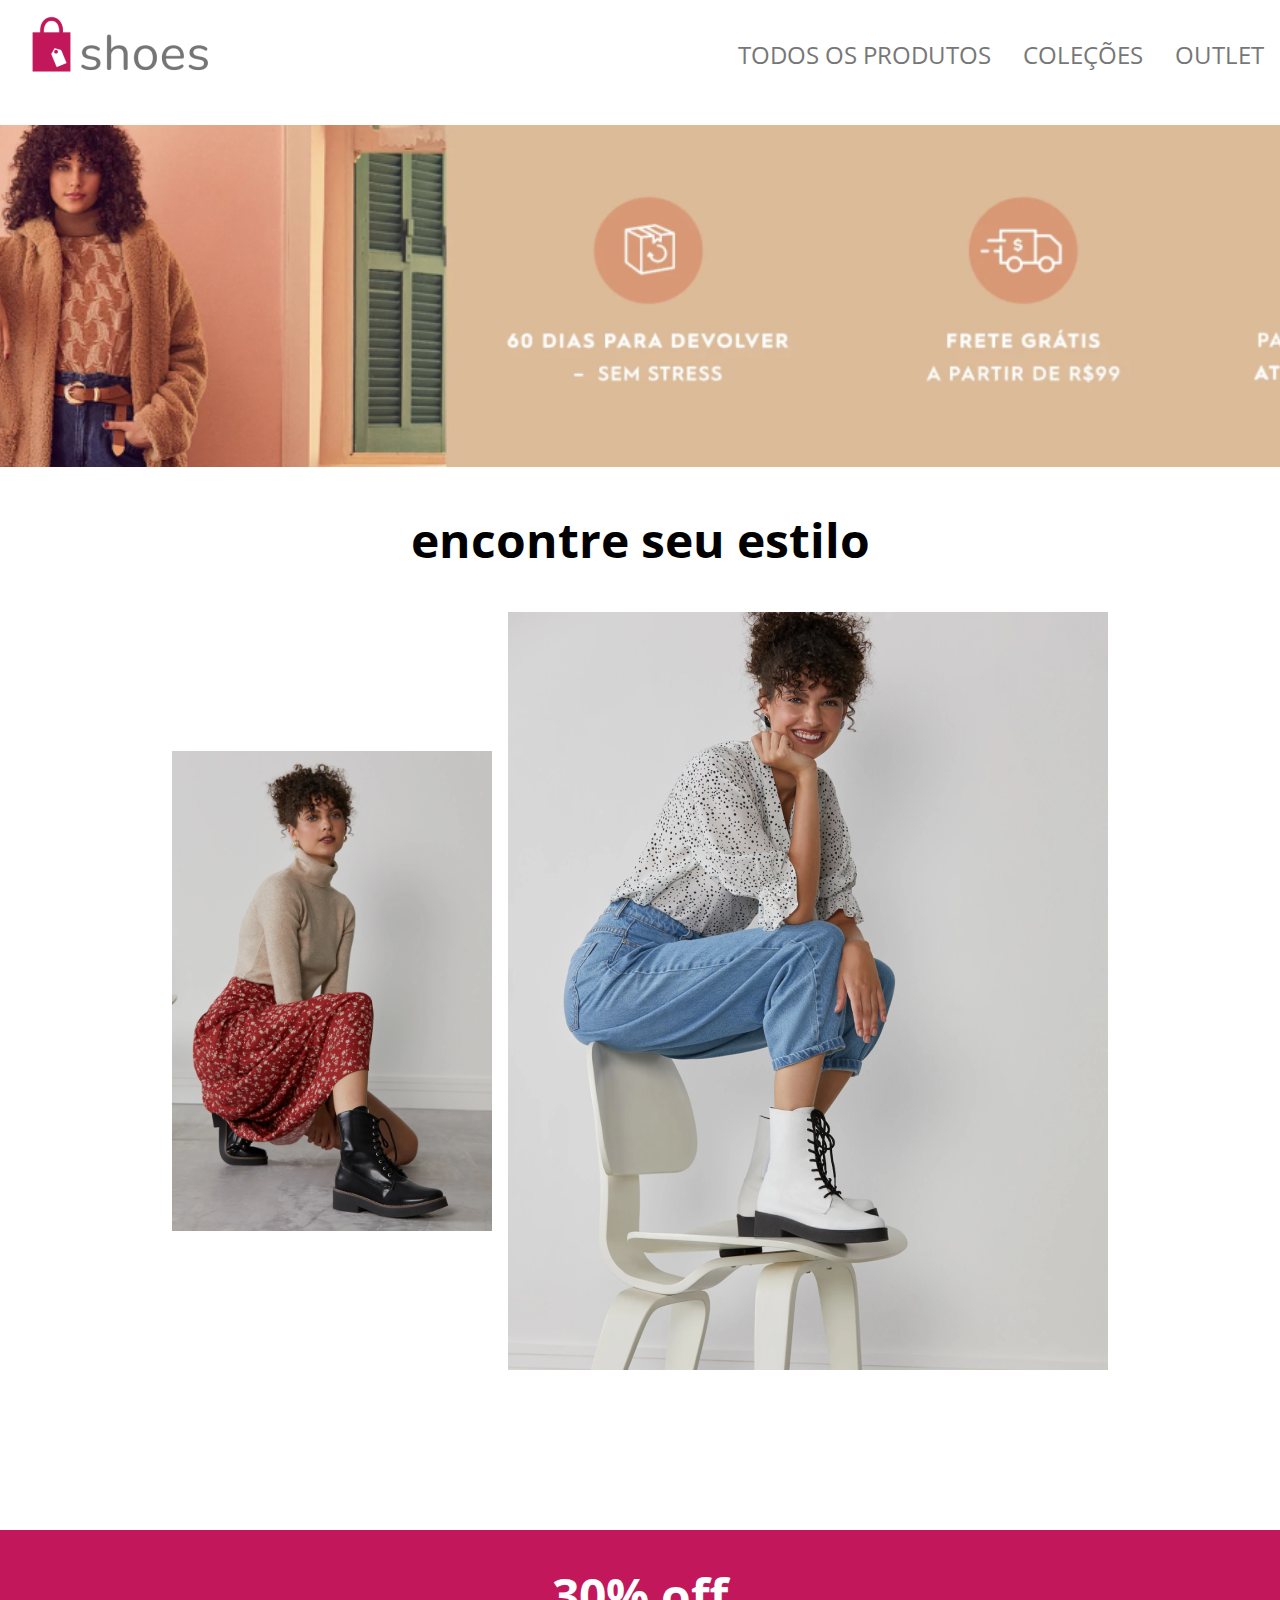
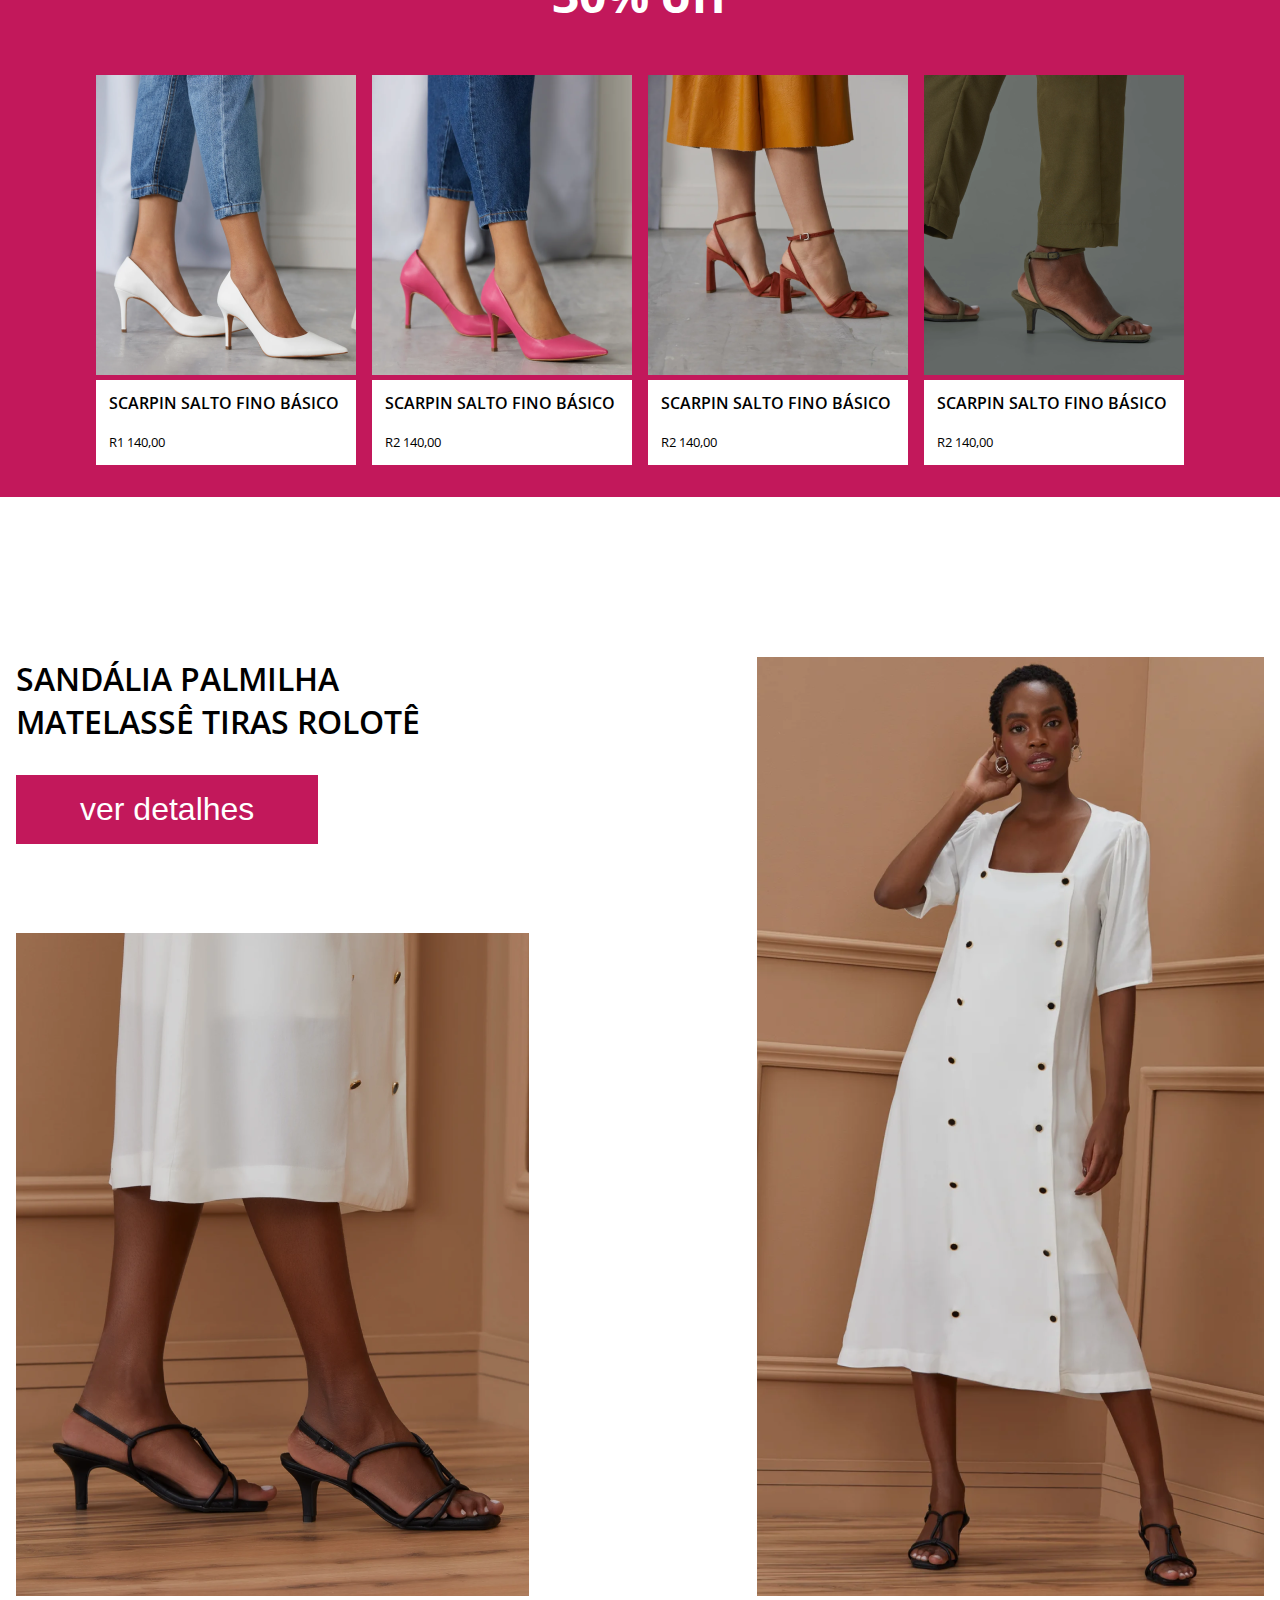
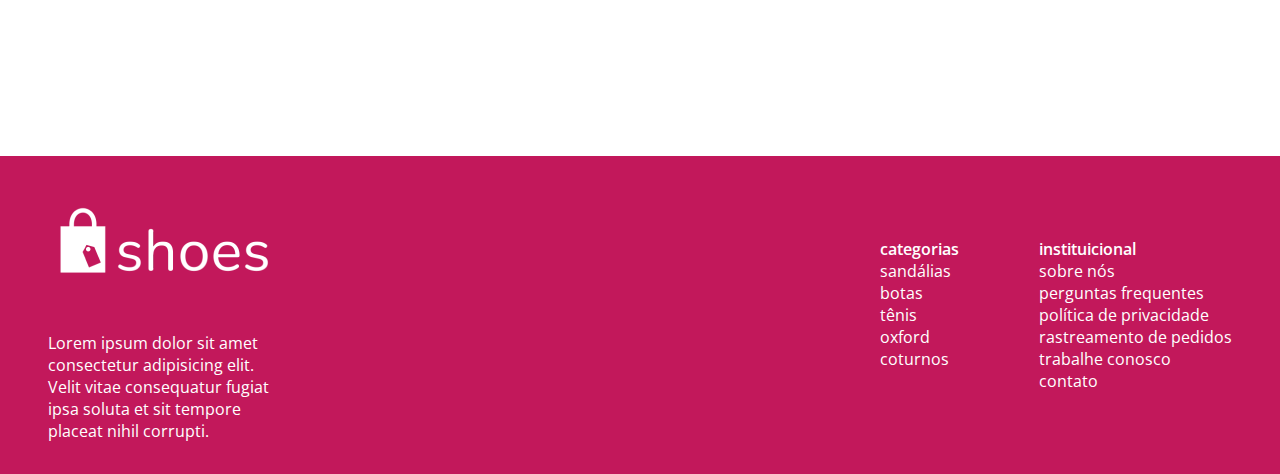
<file: index.html>
<!DOCTYPE html>
<html lang="pt-br">
<head>
    <meta charset="UTF-8">
    <meta http-equiv="X-UA-Compatible" content="IE=edge">
    <meta name="viewport" content="width=device-width, initial-scale=1.0">
    <link rel="stylesheet" href="css/style.css">
    <title>Shoes - Home</title>
</head>
<body>
    <header>
        <div class="container">
            <div class="logo">
                <img src="img/shoes-logo-2 1.png" alt="Logo da shoes">
            </div>
            <nav>
                <ul class="capital">
                    <li><a href="">Todos os produtos</a></li>
                    <li><a href="">Coleções</a></li>
                    <li><a href="">Outlet</a></li>
                </ul>
            </nav>
        </div>
    </header>
    <section class="beneficios">
        <div class="imagem" style="background-image: url(img/image\ 13.png);"></div>
    </section>
    <section class="estilo">
        <div class="container">
            <h2>encontre seu estilo</h2>
            <div class="imagens">
                <img src="img/image 7.png" alt="Modelo com bota preta">
                <img src="img/image 8.png" alt="Modelo com bota branca">
            </div>
        </div>
    </section>
    <section class="promocao fundoRosa">
        <div class="container">
            <h2>30% off</h2>
            <div class="produtos">
                <div class="produto">
                    <img src="img/image 4.png" alt="Salto fino branco">
                    <div class="texto">
                        <p class="capital">Scarpin salto fino básico</p>
                        <small>R1 140,00</small>
                    </div>
                </div>
                <div class="produto">
                    <img src="img/image 5.png" alt=" Salto fino rosa">
                    <div class="texto">
                        <p class="capital">Scarpin salto fino básico</p>
                        <small>R2 140,00</small>
                    </div>
                </div>
                <div class="produto">
                    <img src="img/image 6.png" alt="Salto fino vermelho escuro">
                    <div class="texto">
                        <p class="capital">Scarpin salto fino básico</p>
                        <small>R2 140,00</small>
                    </div>
                </div>
                <div class="produto">
                    <img src="img/image 9.png" alt="Salto fino verde escuro">
                    <div class="texto">
                        <p class="capital">Scarpin salto fino básico</p>
                        <small>R2 140,00</small>
                    </div>
                </div>
            </div>
        </div>
    </section>
    <section class="comprar">
        <div class="container">
            <div class="left">
                <div class="texto">
                    <p class="capital">
                        Sandália palmilha matelassê tiras rolotê
                    </p>
                    <button class="fundoRosa">ver detalhes</button>
                </div>
                <img src="img/image 12.png" alt="Close sandalia">
            </div>
            <img src="img/image 11.png" alt="Modelo com sandalia">
        </div>
    </section>
    <footer class="fundoRosa">
        <div class="container">
            <div class="left">
                <div class="logo">
                    <img src="img/shoes-logo-white-3 1.png" alt="logo da shoes">
                </div>
                <p>Lorem ipsum dolor sit amet consectetur adipisicing elit. Velit vitae consequatur fugiat ipsa soluta et sit tempore placeat nihil corrupti.</p>
            </div>
            <div class="right">
                <div class="categorias">
                    <p>categorias</p>
                    <ul>
                        <li><a href="">sandálias</a></li>
                        <li><a href="">botas</a></li>
                        <li><a href="">tênis</a></li>
                        <li><a href="">oxford</a></li>
                        <li><a href="">coturnos</a></li>
                    </ul>
                </div>
                <div class="instituicional">
                    <p>instituicional</p>
                    <ul>
                        <li><a href="">sobre nós</a></li>
                        <li><a href="">perguntas frequentes</a></li>
                        <li><a href="">política de privacidade</a></li>
                        <li><a href="">rastreamento de pedidos</a></li>
                        <li><a href="">trabalhe conosco</a></li>
                        <li><a href="">contato</a></li>
                    </ul>
                </div>
            </div>
        </div>
    </footer>
</body>
</html>
</file>
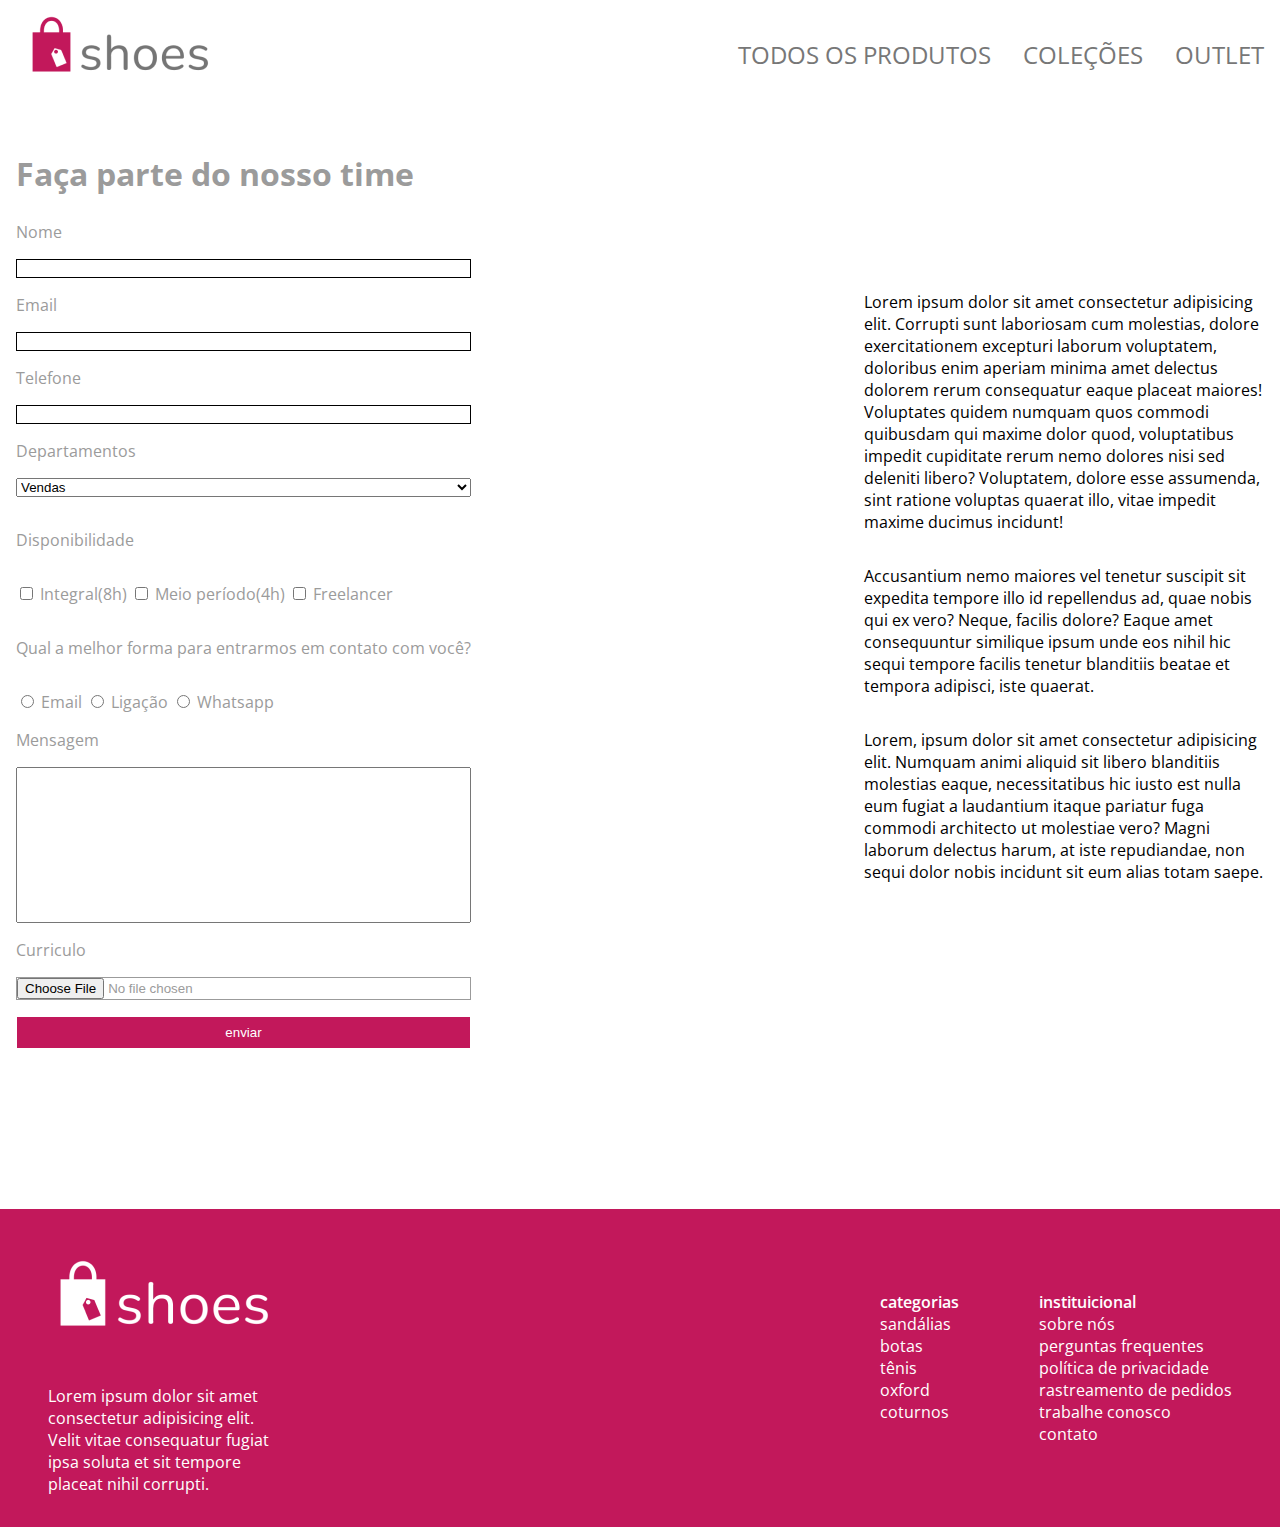
<file: trabalhe-conosco.html>
<!DOCTYPE html>
<html lang="pt-br">
<head>
    <meta charset="UTF-8">
    <meta http-equiv="X-UA-Compatible" content="IE=edge">
    <meta name="viewport" content="width=device-width, initial-scale=1.0">
    <link rel="stylesheet" href="css/style.css">
    <title>Shoes - Home</title>
</head>
<body>
    <header>
        <div class="container">
            <div class="logo">
                <img src="img/shoes-logo-2 1.png" alt="Logo da shoes">
            </div>
            <nav>
                <ul class="capital">
                    <li><a href="">Todos os produtos</a></li>
                    <li><a href="">Coleções</a></li>
                    <li><a href="">Outlet</a></li>
                </ul>
            </nav>
        </div>
    </header>
    <section class="trabalheConosco">
        <div class="container">
            <article class="formulario">
                <h2>Faça parte do nosso time</h2>
                <form action="" method="GET" accept="image.*, .pdf">
                    <label for="nome">Nome</label>
                    <input type="text" name="nomeTC" id="nome">
                    <label for="email">Email</label>
                    <input type="email" name="emailTC" id="email">
                    <label for="telefone">Telefone</label>
                    <input type="tel" name="telefoneTC" id="telefone">
                    <label for="departamentos">Departamentos</label>
                    <select name="departamentos" id="departamentos">
                        <option value="vendas">Vendas</option>
                        <option value="marketing">Marketing</option>
                        <option value="logistics">Logística</option>
                    </select>
                    <p>Disponibilidade</p>
                    <div>
                        <input type="checkbox" name="disponibilidade" id="Integral(8h)">
                        <label for="disponibilidade">Integral(8h)</label>
                        <input type="checkbox" name="disponibilidade" id="Meio peíodo (4h)">
                        <label for="disponibilidade">Meio período(4h)</label>
                        <input type="checkbox" name="disponibilidade" id="Freelancer">
                        <label for="disponibilidade">Freelancer</label>
                    </div>
                    <p>Qual a melhor forma para entrarmos em contato com você?</p>
                    <div>
                        <input type="radio" name="contato" id="email">
                        <label for="contato">Email</label>
                        <input type="radio" name="contato" id="ligacao">
                        <label for="contato">Ligação</label>
                        <input type="radio" name="contato" id="whatsapp">
                        <label for="contato">Whatsapp</label>
                    </div>
    
                    <label for="mensagem">Mensagem</label>
                    <textarea name="mensagemTC" id="mensagem" cols="30" rows="10"></textarea>
    
                    <label for="curriculo">Curriculo</label>
                    <input type="file" name="curriculo" id="curriculo">
    
                    <input type="button" value="enviar" class="fundoRosa">
                    
                </form>
            </article>
            <article class="paragrafo">
                <p>Lorem ipsum dolor sit amet consectetur adipisicing elit. Corrupti sunt laboriosam cum molestias, dolore exercitationem excepturi laborum voluptatem, doloribus enim aperiam minima amet delectus dolorem rerum consequatur eaque placeat maiores! Voluptates quidem numquam quos commodi quibusdam qui maxime dolor quod, voluptatibus impedit cupiditate rerum nemo dolores nisi sed deleniti libero? Voluptatem, dolore esse assumenda, sint ratione voluptas quaerat illo, vitae impedit maxime ducimus incidunt!</p>
                <p>Accusantium nemo maiores vel tenetur suscipit sit expedita tempore illo id repellendus ad, quae nobis qui ex vero? Neque, facilis dolore? Eaque amet consequuntur similique ipsum unde eos nihil hic sequi tempore facilis tenetur blanditiis beatae et tempora adipisci, iste quaerat. </p>
                <p>Lorem, ipsum dolor sit amet consectetur adipisicing elit. Numquam animi aliquid sit libero blanditiis molestias eaque, necessitatibus hic iusto est nulla eum fugiat a laudantium itaque pariatur fuga commodi architecto ut molestiae vero? Magni laborum delectus harum, at iste repudiandae, non sequi dolor nobis incidunt sit eum alias totam saepe.</p>
            </article>
        </div>
    </section>
    <footer class="fundoRosa">
        <div class="container">
            <div class="left">
                <div class="logo">
                    <img src="img/shoes-logo-white-3 1.png" alt="logo da shoes">
                </div>
                <p>Lorem ipsum dolor sit amet consectetur adipisicing elit. Velit vitae consequatur fugiat ipsa soluta et sit tempore placeat nihil corrupti.</p>
            </div>
            <div class="right">
                <div class="categorias">
                    <p>categorias</p>
                    <ul>
                        <li><a href="">sandálias</a></li>
                        <li><a href="">botas</a></li>
                        <li><a href="">tênis</a></li>
                        <li><a href="">oxford</a></li>
                        <li><a href="">coturnos</a></li>
                    </ul>
                </div>
                <div class="instituicional">
                    <p>instituicional</p>
                    <ul>
                        <li><a href="">sobre nós</a></li>
                        <li><a href="">perguntas frequentes</a></li>
                        <li><a href="">política de privacidade</a></li>
                        <li><a href="">rastreamento de pedidos</a></li>
                        <li><a href="">trabalhe conosco</a></li>
                        <li><a href="">contato</a></li>
                    </ul>
                </div>
            </div>
        </div>
    </footer>
</body>
</html>
</file>
<file: css/style.css>
@import url('https://fonts.googleapis.com/css2?family=Open+Sans:wght@300;600;800&display=swap');

*{
    box-sizing: border-box;
}
.container{
    width: 80rem;
    margin: 0 auto;
    max-width: 100%;
    padding: 0 1rem;
}
body{
    color: black;
    font-family: 'Open Sans', sans-serif;
    margin: 0;
    padding: 0;
}.capital{
    text-transform: uppercase;
}
.fundoRosa {
    background-color: #C2185B;
    color: white;
}
a{
    text-decoration: none;
    color: black;
}
ul{
    list-style: none;
}
.fundoRosa a{
    color: white;
}
/* HEADER */
header{
    margin: 0 0 1rem 0;
}
header .container, header nav ul{
    display: flex;
    flex-wrap: wrap;
    justify-content: space-between;
    gap: 2rem;
    align-items: center;
}
/* Navegacao */
nav ul li a {
    color: #777777;
    font-size: 1.5rem;
}
ul, ul li{
    padding: 0;
    margin: 0;
}

/* BENEFICIOS */

.beneficios .imagem{
   width: 100vw;
   height: 38vh;
   background-size: cover;
   background-repeat: no-repeat;
   background-position: center;
}

/* ESTILO */
.estilo{
    margin: 0rem 0rem 10rem 0rem;
}
.estilo h2{
    font-size: 3rem;
    text-align: center;
}
.estilo .imagens{
    display: flex;
    align-items: center;
    gap: 1rem;
    justify-content: center;
    flex-wrap: wrap;
}
.estilo .imagens img:nth-child(1){
    height: 30rem;
    max-width: 100%;
}
.estilo .imagens img:nth-child(2){
    max-width: 100%;
}


/* PROMOCAO */
.promocao{
    margin: 0 0 10rem 0;
    padding: 2rem 0;
}
.promocao h2{
    font-size: 3rem;
    margin: 0 0 3rem 0;
    text-align: center;
}
.promocao p{
    font-weight: 600;
    margin-top: 0;
}
.promocao .produtos .produto .texto{
    color: black;
    background-color: white;
    margin: 0;
    padding: 0.8rem;
}
.promocao .container .produto img{
    margin: 0;
    padding: 0;
    max-width: 100%;
}
.promocao .container .produtos{
    display: flex;
    align-items: center;
    gap: 1rem;
    justify-content: center;
    flex-wrap: wrap;
}

/* COMPRAR */
.comprar {
    margin: 0 0 10rem 0;
}
.comprar .container .left {
    display: flex;
    flex-flow: column;
    justify-content: space-between;
    gap: 1rem;
    max-width: 100%;
}
.comprar .container .left .texto{
    font-weight: 600;
    font-size: 2rem;
    margin: 0 0 2rem 0;
    width: 30rem;
    max-width: 100%;
}
.comprar .container .left .texto button{
    border: none;
    padding: 1rem 4rem;
    font-size: 2rem;
    max-width: 100vw;
}
.comprar .container .left p.capital{
    margin-top: 0;;
}
.comprar .container img, .left img{
    max-width: 100%;
}
.comprar .container{
    display: flex;
    flex-wrap: wrap;
    justify-content: space-between;
    gap: 1rem;
}

/* FOOTER */
footer {
    padding: 2rem;
}
footer .container, footer .container .right{
    display: flex;
    flex-wrap: wrap;
    justify-content: space-between;
    align-items: center;
    gap: 5rem;
}
footer .container .left{
    display: flex;
    flex-flow: column;
    flex-wrap: wrap;
    justify-content: space-between;
    width: 15rem;
    max-width: 100%;
    align-self: flex-start;
    gap: 1rem;
}
footer .container .right{
    align-items: flex-start;
}
footer .container .right p, footer .container .right ul, footer .container .left p{
    margin: 0;
    padding: 0;
}
footer .container .right p{
    font-weight: 600;
}

/* TRABALHE CONOSCO */
.trabalheConosco{
    margin: 0 0 10rem 0;
}
.trabalheConosco .container {
    display: flex;
    flex-wrap: wrap;
    flex-direction: row;
    justify-content: space-between;
    gap: 5rem;
}
.trabalheConosco .container .formulario{
    color: #9B9B9B;
    font-size: 1rem;
}
.trabalheConosco .container .formulario input{
    border-color: #9B9B9B;
    border: solid 1px;
    max-width: 90vw;
}
.trabalheConosco .container .formulario #mensagem{
    resize:none;
}
.trabalheConosco .container .formulario h2{
    font-size: 2rem;
}
.trabalheConosco .container article.paragrafo{
    display: flex;
    justify-content: center;
    flex-direction: column;
    width: 25rem;
}
input.fundoRosa {
    padding: 0.5rem;
    margin: 0;
}

.trabalheConosco .container .formulario form{
    display: flex;
    flex-wrap: wrap;
    flex-direction: column;
    justify-content: space-between;
    gap: 1rem;
    width: 100%;
    max-width: 100%;
}
/* .trabalheConosco .container .formulario form input:not(input[name="disponibilidade"], input[name = "contato"]){
    display: flex;
    flex-wrap: wrap;
    flex-direction: column;
    justify-content: space-between;
    gap: 1rem;
    width: 100%;
    max-width: 100%;
} */

/* MEDIA QUERY */
@media (max-width: 1000px){
    .comprar .container, header .container, header nav ul, footer .container, .trabalheConosco .container{
        justify-content: center;
    }
    footer .container .right{
        justify-content: flex-start;
    }
    .beneficios .imagem{
        height: 18vh;
    }
}
@media(max-width: 520px){
    .beneficios .imagem{
        height: 0vw;
    }
}
</file>
